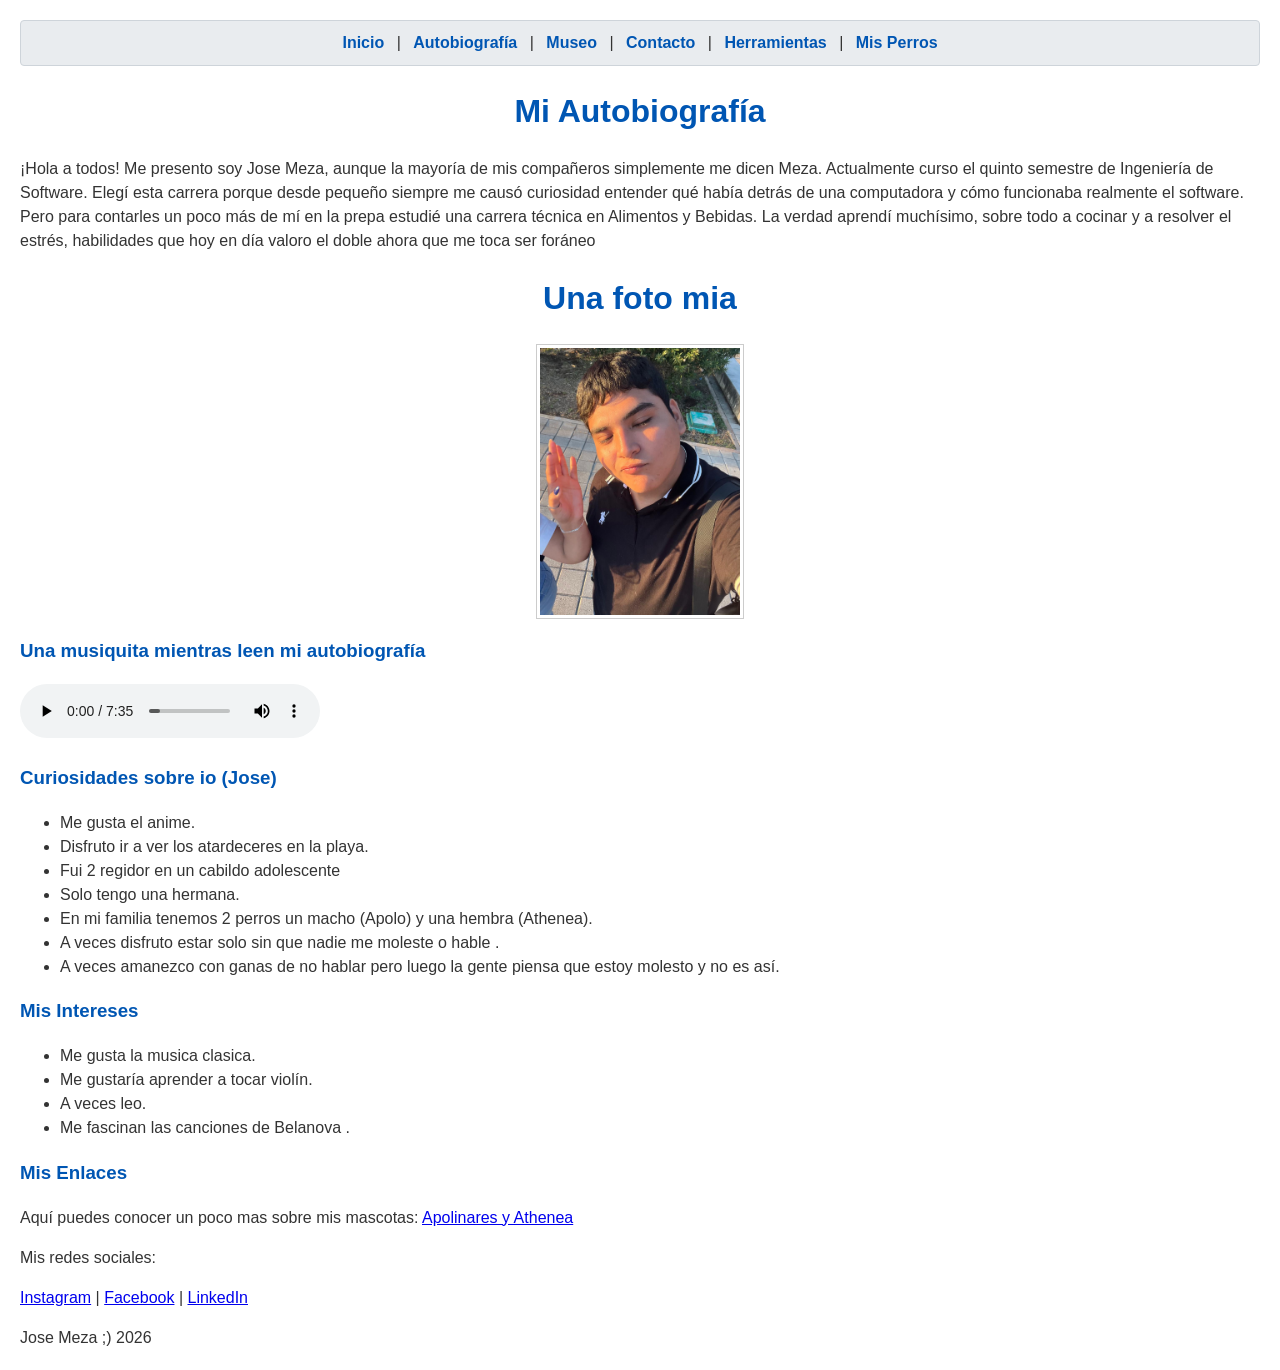
<file: autobiografia.html>
<!DOCTYPE html>
<html lang="es">
<head>
    <meta charset="UTF-8">
    <meta name="viewport" content="width=device-width, initial-scale=1.0">
    <title>Autobiografía</title>
    <link rel="stylesheet" href="../css/estilos.css">
</head>
<body>

    <nav>
        <a href="index.html">Inicio</a> | 
        <a href="autobiografia.html">Autobiografía</a> | 
        <a href="galery.html">Museo</a> | 
        <a href="contacto.html">Contacto</a> | 
        <a href="herramientas.html">Herramientas</a> |
        <a href="misperros.html">Mis Perros</a>
    </nav>

    <h1 align="center">Mi Autobiografía</h1>
    <p>¡Hola a todos! Me presento soy Jose Meza, aunque la mayoría de mis compañeros simplemente me dicen Meza. Actualmente curso el quinto semestre de Ingeniería de Software. Elegí esta carrera porque desde pequeño siempre me causó curiosidad entender qué había detrás de una computadora y cómo funcionaba realmente el software.
     Pero para contarles un poco más de mí en la prepa estudié una carrera técnica en Alimentos y Bebidas. La verdad aprendí muchísimo, sobre todo a cocinar y a resolver el estrés, habilidades que hoy en día valoro el doble ahora que me toca ser foráneo
    </p>
    
    <h1 align="center">Una foto mia</h1>

    <div class="contenedor">
        <img src="../Fotos/jose.jpeg" alt="Imagen 1" width="200" style="display: block; margin: 0 auto;">
    </div>

    <h3>Una musiquita mientras leen mi autobiografía</h3>

    <audio controls>
        <source src="./campanella.mp3" type="audio/mpeg">
    </audio>

    <div>
        <h3>Curiosidades sobre io (Jose)</h3>
        <ul>
            <li>Me gusta el anime.</li>
            <li>Disfruto ir a ver los atardeceres en la playa.</li>
            <li>Fui 2 regidor en un cabildo adolescente </li>
            <li>Solo tengo una hermana.</li>
            <li>En mi familia tenemos 2 perros un macho (Apolo) y una hembra (Athenea).</li>
            <li>A veces disfruto estar solo sin que nadie me moleste o hable .</li>
            <li>A veces amanezco con ganas de no hablar pero luego la gente piensa que estoy molesto y no es así.</li>
        </ul>
    </div>

    <div>
        <h3>Mis Intereses </h3>
        <ul>
            <li>Me gusta la musica clasica.</li>
            <li>Me gustaría aprender a tocar violín.</li>
            <li>A veces leo.</li>
            <li>Me fascinan las canciones de Belanova .</li>
        </ul>
    </div>

    <div>
        <h3>Mis Enlaces </h3>
        <p>Aquí puedes conocer un poco mas sobre mis mascotas: <a href="misperros.html">Apolinares y Athenea</a> </p>
        <p>Mis redes sociales:</p>
        <a href="https://www.instagram.com/jose_thg3?igsi=eXM5b3kyMnQzdmt2&utm_source=qr" target="_blank" rel="noopener noreferrer"> Instagram</a> | 
        <a href="https://www.facebook.com/share/17myB26ZbN/?mibextid=wwXIfr" target="_blank" rel="noopener noreferrer"> Facebook</a> | 
        <a href="https://www.linkedin.com/in/jose-mg-b41733364?utm_source=share_via&utm_content=profile&utm_medium=member_ios" target="_blank" rel="noopener noreferrer"> LinkedIn</a>
    </div>

    <footer>
        <p>Jose Meza ;)  2026</p>
    </footer>
</body>
</html>
</file>
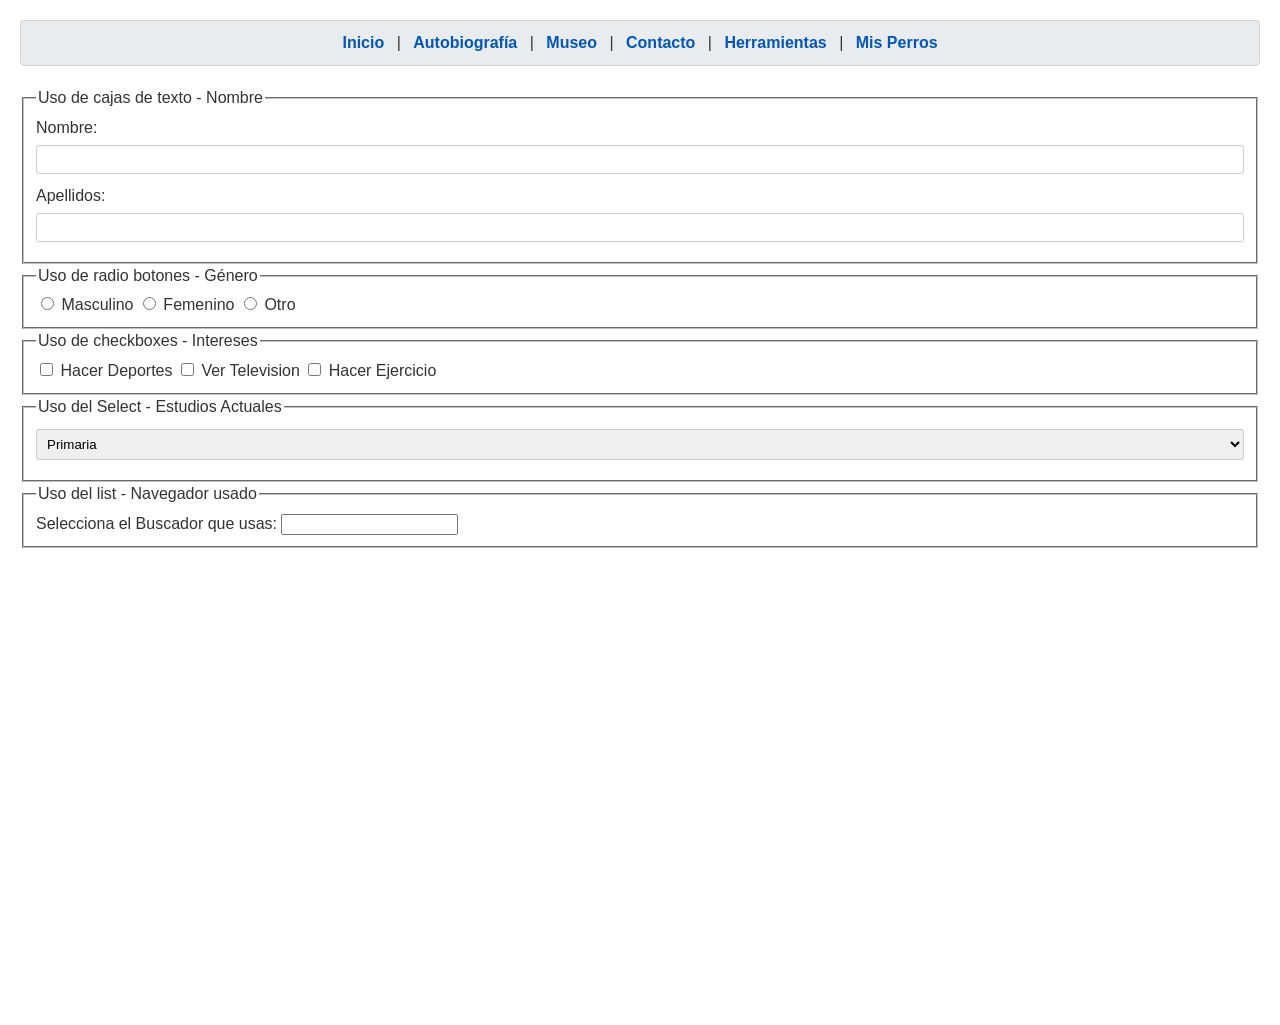
<file: contacto.html>
<!DOCTYPE html>
<html lang="es">
<head>
    <meta charset="UTF-8">
    <meta name="viewport" content="width=device-width, initial-scale=1.0">
    <title>Contacto</title>
    <link rel="stylesheet" href="../css/estilos.css">
</head>
<body>

    <nav>
        <a href="index.html">Inicio</a> | 
        <a href="autobiografia.html">Autobiografía</a> | 
        <a href="galery.html">Museo</a> | 
        <a href="contacto.html">Contacto</a> | 
        <a href="herramientas.html">Herramientas</a> |
        <a href="misperros.html">Mis Perros</a>
    </nav>

    <form>
        <fieldset>
            <legend>Uso de cajas de texto - Nombre</legend>
            Nombre: <input name='nombre' type='text'>
            Apellidos: <input name='Apellido' type='text'>
        </fieldset>

        <fieldset>
            <legend>Uso de radio botones - Género</legend>
            <input type="radio" name="radio1" id="radio"> Masculino
            <input type="radio" name="radio1" id="radio"> Femenino
            <input type="radio" name="radio1" id="radio"> Otro
        </fieldset>
    </form>

    <form>
        <fieldset>
            <legend>Uso de checkboxes - Intereses</legend>
            <input type="checkbox" name="deporte" value="Deportes"> Hacer Deportes
            <input type="checkbox" name="TV" value="Television"> Ver Television
            <input type="checkbox" name="ejercicio" value="Ejercicio"> Hacer Ejercicio
        </fieldset>

        <fieldset>
            <legend>Uso del Select - Estudios Actuales</legend>
            <select name="estudios">
                <option value="primaria">Primaria</option>
                <option value="secundaria">Secundaria</option>
                <option value="preparatoria">Preparatoria</option>
                <option value="universidad">Universidad</option>
            </select>
        </fieldset>
    </form>

    <form>
        <fieldset>
            <legend>Uso del list - Navegador usado</legend>
            <label> Selecciona el Buscador que usas: 
            <input list="navegadores" name="navegador">
                <datalist id="navegadores">
                    <option value="Google Chrome">
                    <option value="Mozilla Firefox">
                    <option value="Microsoft Edge">
                    <option value="Opera">
                    <option value="Safari">
                </datalist>
            </label>
        </fieldset>
    </form>

    <iframe src="https://www.google.com/maps/embed?pb=!1m18!1m12!1m3!1d16228.492660657961!2d-88.15670440062947!3d21.152918072347973!2m3!1f0!2f0!3f0!3m2!1i1024!2i768!4f13.1!3m3!1m2!1s0x8f522b6c741fe2ff%3A0x1a4273ac58448ae1!2sUADY%20-%20Unidad%20Multidisciplinaria%20Tizim%C3%ADn!5e0!3m2!1ses!2smx!4v1787772760080!5m2!1ses!2smx" width="600" height="450" style="border:0;" allowfullscreen="" loading="lazy" referrerpolicy="strict-origin-when-cross-origin"></iframe>

</body>
</html>
</file>
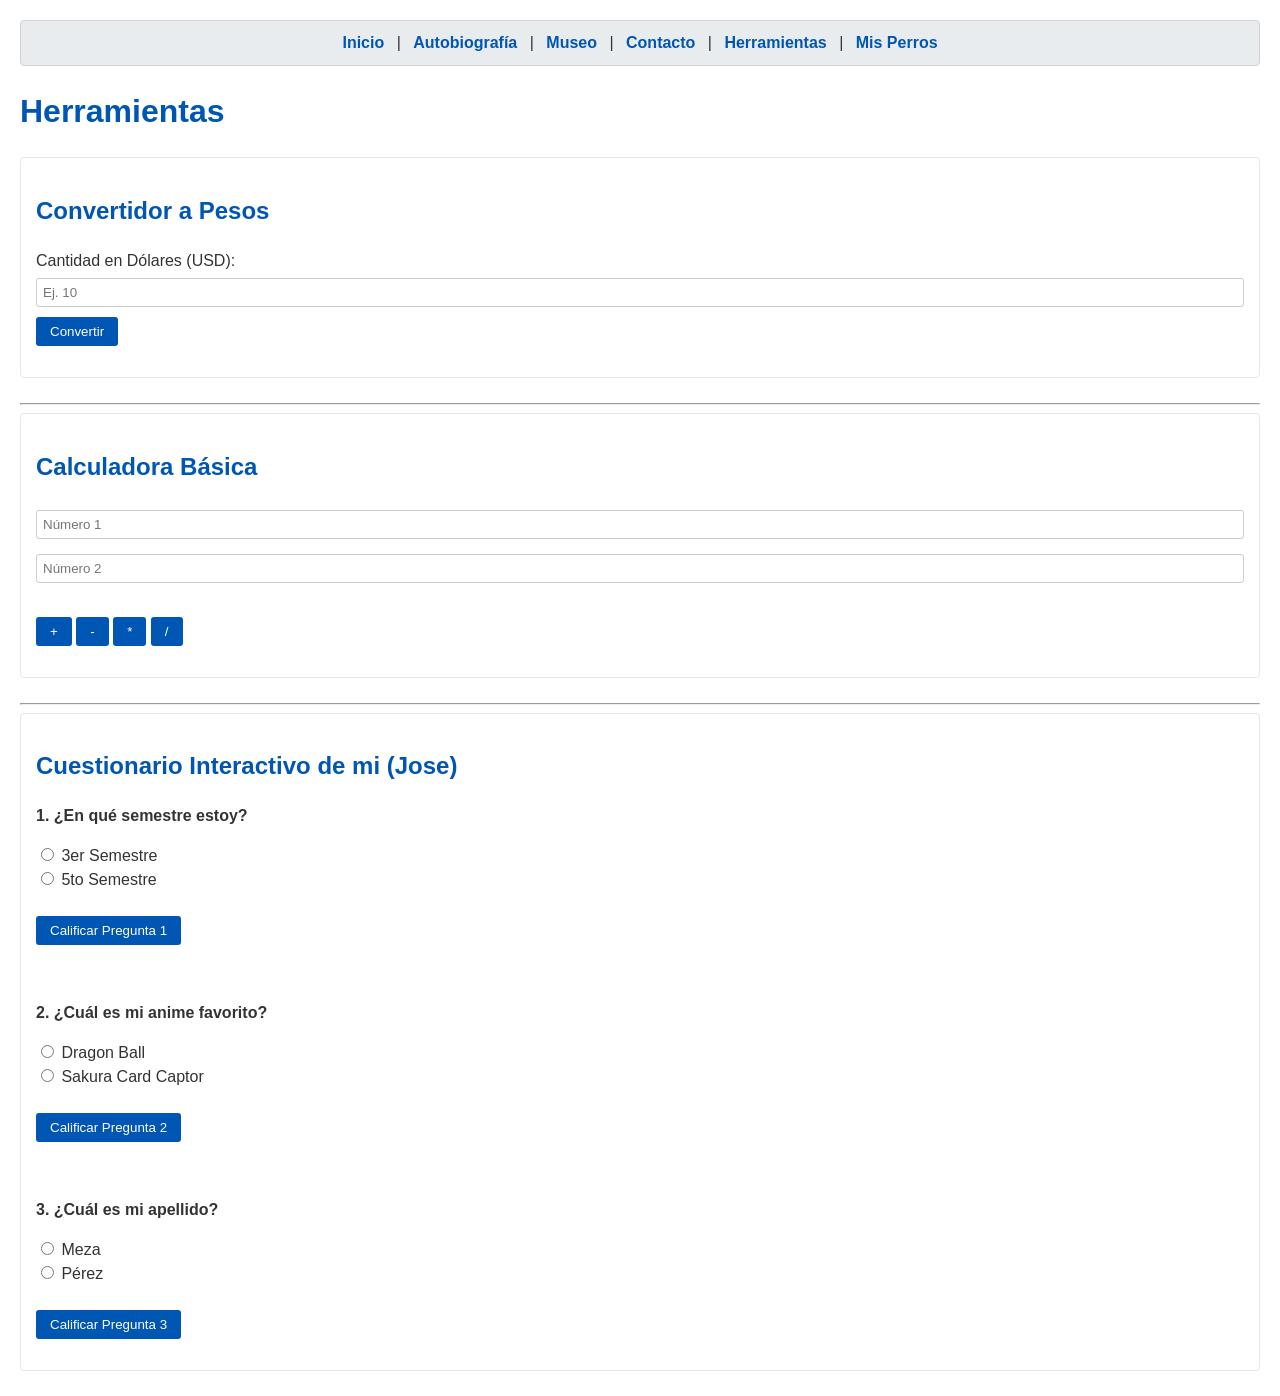
<file: herramientas.html>
<!DOCTYPE html>
<html lang="es">
<head>
    <meta charset="UTF-8">
    <meta name="viewport" content="width=device-width, initial-scale=1.0">
    <title>Herramientas y JS</title>
    <link rel="stylesheet" href="../css/estilos.css">
</head>
<body>

    <nav>
        <a href="index.html">Inicio</a> | 
        <a href="autobiografia.html">Autobiografía</a> | 
        <a href="galery.html">Museo</a> | 
        <a href="contacto.html">Contacto</a> | 
        <a href="herramientas.html">Herramientas</a> |
        <a href="misperros.html">Mis Perros</a>
    </nav>

    <h1>Herramientas</h1>

    <section>
        <h2>Convertidor a Pesos</h2>
        <label>Cantidad en Dólares (USD):</label>
        <input type="number" id="dolares" placeholder="Ej. 10">
        <button onclick="convertirPesos()">Convertir</button>
        <p id="resConvertidor"></p>
    </section>

    <hr>

    <section>
        <h2>Calculadora Básica</h2>
        <input type="number" id="num1" placeholder="Número 1">
        <input type="number" id="num2" placeholder="Número 2"><br><br>
        <button onclick="calcular('+')">+</button>
        <button onclick="calcular('-')">-</button>
        <button onclick="calcular('*')">*</button>
        <button onclick="calcular('/')">/</button>
        <p id="resCalculadora"></p>
    </section>

    <hr>

    
    <section>
        <h2>Cuestionario Interactivo de mi (Jose)</h2>
        
        <p><strong>1. ¿En qué semestre estoy?</strong></p>
        <input type="radio" name="p1" value="incorrecto"> 3er Semestre<br>
        <input type="radio" name="p1" value="correcto"> 5to Semestre<br><br>
        <button onclick="calificarQuiz1()">Calificar Pregunta 1</button>
        <p id="resQuiz1" style="font-weight: bold;"></p>

        <br>

        <p><strong>2. ¿Cuál es mi anime favorito?</strong></p>
        <input type="radio" name="p2" value="incorrecto"> Dragon Ball<br>
        <input type="radio" name="p2" value="correcto"> Sakura Card Captor<br><br>
        <button onclick="calificarQuiz2()">Calificar Pregunta 2</button>
        <p id="resQuiz2" style="font-weight: bold;"></p>

        <br>

        <p><strong>3. ¿Cuál es mi apellido?</strong></p>
        <input type="radio" name="p3" value="correcto"> Meza<br>
        <input type="radio" name="p3" value="incorrecto"> Pérez<br><br>
        <button onclick="calificarQuiz3()">Calificar Pregunta 3</button>
        <p id="resQuiz3" style="font-weight: bold;"></p>
    </section>

    <script>
       
        function convertirPesos() {
            const dolares = parseFloat(document.getElementById('dolares').value);
            if (isNaN(dolares)) {
                document.getElementById('resConvertidor').textContent = "Ingresa un número válido.";
                return;
            }
            const pesos = dolares * 20.0; // Tipo de cambio de referencia
            document.getElementById('resConvertidor').textContent = "Son: $" + pesos.toFixed(2) + " Pesos MXN";
        }

      
        function calcular(operacion) {
            const n1 = parseFloat(document.getElementById('num1').value);
            const n2 = parseFloat(document.getElementById('num2').value);
            let resultado = 0;

            if (isNaN(n1) || isNaN(n2)) {
                document.getElementById('resCalculadora').textContent = "Ingresa ambos números.";
                return;
            }

            if (operacion === '+') resultado = n1 + n2;
            if (operacion === '-') resultado = n1 - n2;
            if (operacion === '*') resultado = n1 * n2;
            if (operacion === '/') {
                if (n2 === 0) {
                    document.getElementById('resCalculadora').textContent = "No se puede dividir entre cero.";
                    return;
                }
                resultado = n1 / n2;
            }

            document.getElementById('resCalculadora').textContent = "Resultado: " + resultado;
        }

        function calificarQuiz1() {
            const respuesta = document.querySelector('input[name="p1"]:checked');
            const mensaje = document.getElementById('resQuiz1');

            if (!respuesta) {
                mensaje.textContent = "Selecciona una respuesta.";
                mensaje.style.color = "orange";
                return;
            }

            if (respuesta.value === 'correcto') {
                mensaje.textContent = "¡Correcto! Va en 5to semestre.";
                mensaje.style.color = "green";
            } else {
                mensaje.textContent = "Incorrecto, intenta de nuevo.";
                mensaje.style.color = "red";
            }
        }

        function calificarQuiz2() {
            const respuesta = document.querySelector('input[name="p2"]:checked');
            const mensaje = document.getElementById('resQuiz2');

            if (!respuesta) {
                mensaje.textContent = "Selecciona una respuesta.";
                mensaje.style.color = "orange";
                return;
            }

            if (respuesta.value === 'correcto') {
                mensaje.textContent = "¡Correcto! Su anime favorito es Sakura Card Captor.";
                mensaje.style.color = "green";
            } else {
                mensaje.textContent = "Incorrecto, ese no es su favorito.";
                mensaje.style.color = "red";
            }
        }

        function calificarQuiz3() {
            const respuesta = document.querySelector('input[name="p3"]:checked');
            const mensaje = document.getElementById('resQuiz3');

            if (!respuesta) {
                mensaje.textContent = "Selecciona una respuesta.";
                mensaje.style.color = "orange";
                return;
            }

            if (respuesta.value === 'correcto') {
                mensaje.textContent = "¡Correcto! Su apellido es Meza.";
                mensaje.style.color = "green";
            } else {
                mensaje.textContent = "Incorrecto, ese no es su apellido.";
                mensaje.style.color = "red";
            }
        }
    </script>
</body>
</html>
</file>
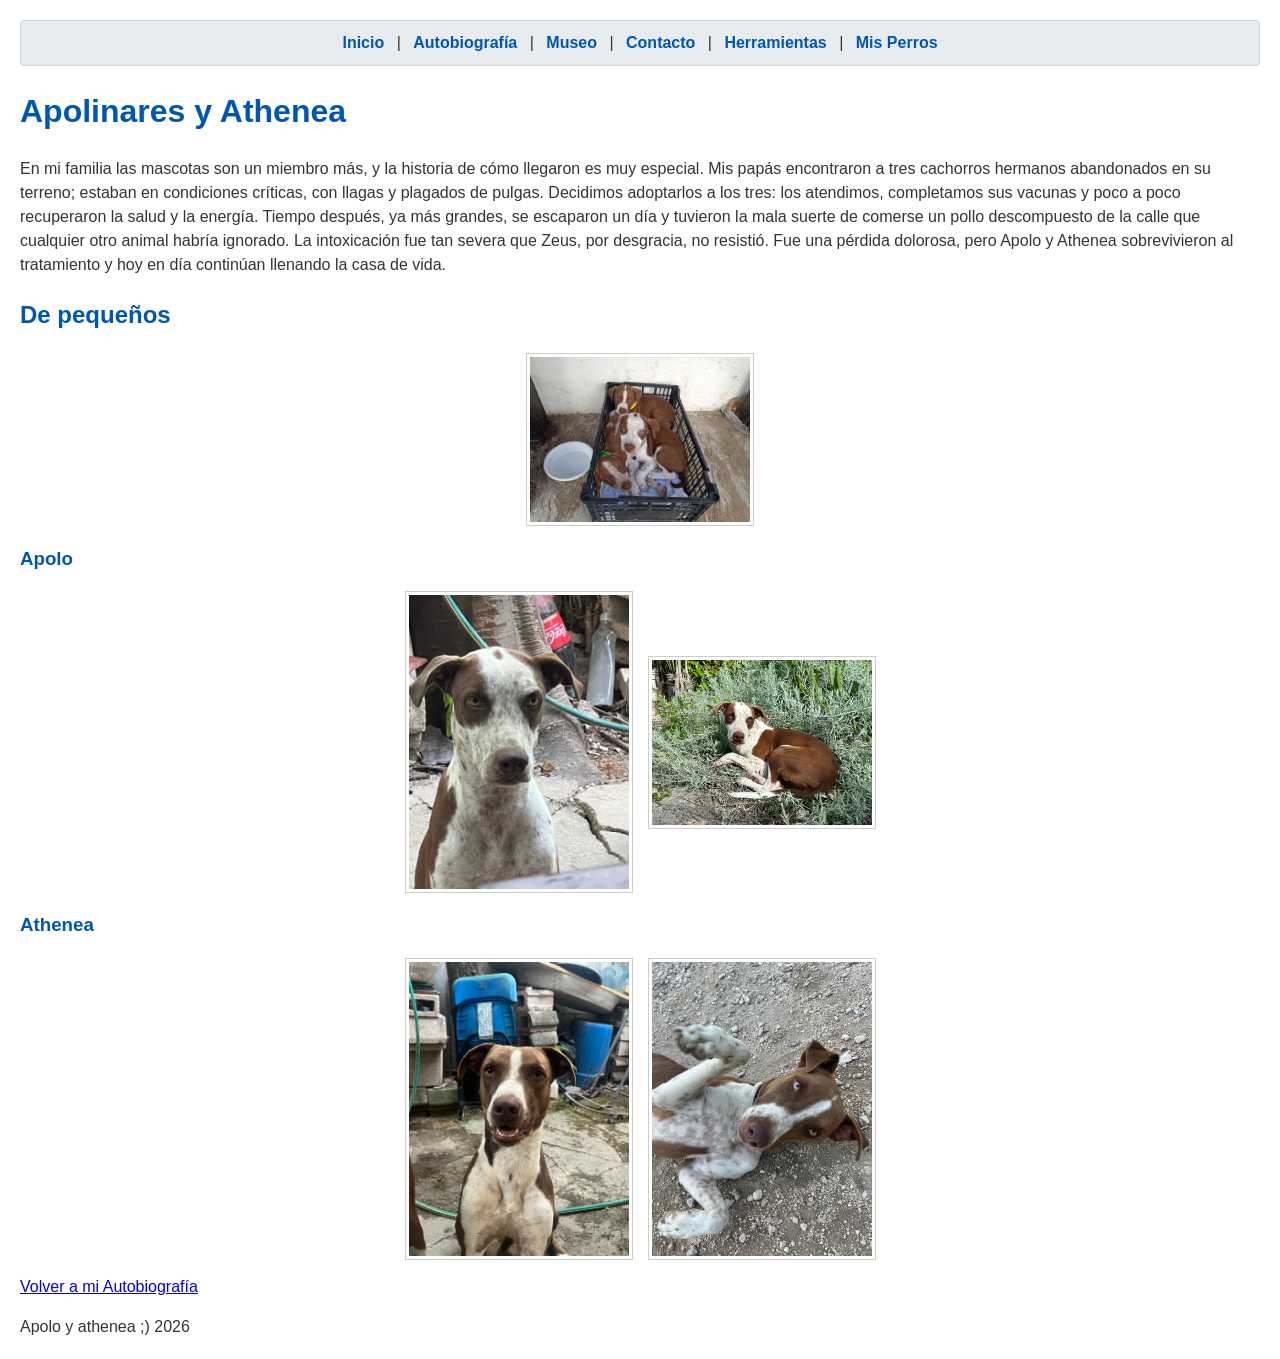
<file: misperros.html>
<!DOCTYPE html>
<html lang="es">
<head>
    <meta charset="UTF-8">
    <meta name="viewport" content="width=device-width, initial-scale=1.0">
    <title>Mis Perros</title>
    <link rel="stylesheet" href="../css/estilos.css">
</head>
<body>

    <nav>
        <a href="index.html">Inicio</a> | 
        <a href="autobiografia.html">Autobiografía</a> | 
        <a href="galery.html">Museo</a> | 
        <a href="contacto.html">Contacto</a> | 
        <a href="herramientas.html">Herramientas</a> |
        <a href="misperros.html">Mis Perros</a>
    </nav>

    <h1>Apolinares y Athenea</h1>
    <p>En mi familia las mascotas son un miembro más, y la historia de cómo llegaron es muy especial. Mis papás encontraron a tres cachorros hermanos abandonados en su terreno; estaban en condiciones críticas, con llagas y plagados de pulgas. Decidimos adoptarlos a los tres: los atendimos, completamos sus vacunas y poco a poco recuperaron la salud y la energía.
    Tiempo después, ya más grandes, se escaparon un día y tuvieron la mala suerte de comerse un pollo descompuesto de la calle que cualquier otro animal habría ignorado. La intoxicación fue tan severa que Zeus, por desgracia, no resistió. Fue una pérdida dolorosa, pero Apolo y Athenea sobrevivieron al tratamiento y hoy en día continúan llenando la casa de vida.</p>

    <h2>De pequeños</h2>
    <div class="fila-fotos">
        <img src="../Fotos/pequeños2.jpg" alt="De pequeños 2" class="foto-horizontal">
    </div>

    <h3>Apolo</h3>
    <div class="fila-fotos">
        <img src="../Fotos/apolo.jpeg" alt="Apolo vertical" class="foto-vertical">
        <img src="../Fotos/apolo2.jpeg" alt="Apolo horizontal" class="foto-horizontal">
    </div>

    <h3>Athenea</h3>
    <div class="fila-fotos">
        <img src="../Fotos/athene2.jpeg" alt="Athenea vertical" class="foto-vertical">
        <img src="../Fotos/athenea.jpg" alt="Athenea vertical" class="foto-vertical">
    </div>

    <a href="autobiografia.html" class="volver">Volver a mi Autobiografía</a>

    <footer>
        <p>Apolo y athenea ;) 2026</p>
    </footer>

</body>
</html>
</file>
<file: css/estilos.css>
body {
    font-family: Arial, sans-serif;
    margin: 20px;
    background-color: #ffffff;
    color: #333333;
    line-height: 1.5;
}

h1, h2, h3 {
    color: #0056b3;
}

nav {
    background-color: #e9ecef;
    padding: 10px;
    margin-bottom: 20px;
    border: 1px solid #ced4da;
    border-radius: 4px;
    text-align: center;
}

nav a {
    text-decoration: none;
    color: #0056b3;
    font-weight: bold;
    margin: 0 8px;
}

nav a:hover {
    text-decoration: underline;
}

section {
    margin-bottom: 25px;
    padding: 15px;
    border: 1px solid #e2e8f0;
    border-radius: 4px;
}

input[type="text"], input[type="number"], select {
    padding: 6px;
    margin: 5px 0 10px 0;
    border: 1px solid #ccc;
    border-radius: 3px;
    width: 100%;
    box-sizing: border-box;
}

button, input[type="submit"] {
    background-color: #0056b3;
    color: white;
    border: none;
    padding: 7px 14px;
    border-radius: 3px;
    cursor: pointer;
}

button:hover {
    background-color: #004085;
}

table {
    border-collapse: collapse;
    width: 100%;
    margin-top: 15px;
}

th, td {
    border: 1px solid #999;
    padding: 8px;
    text-align: left;
}

th {
    background-color: #e9ecef;
    color: #000;
}

.contenedor, .fila-fotos {
    display: flex;
    justify-content: center;
    align-items: center;
    gap: 15px;
    flex-wrap: wrap;
    margin: 15px 0;
}

img {
    max-width: 220px;
    height: auto;
    border: 1px solid #ccc;
    padding: 3px;
    background-color: #fff;
}

#reloj {
    background-color: #f8f9fa;
    border: 1px solid #ddd;
    padding: 8px;
    margin-bottom: 15px;
    font-weight: bold;
    text-align: center;
}
</file>
